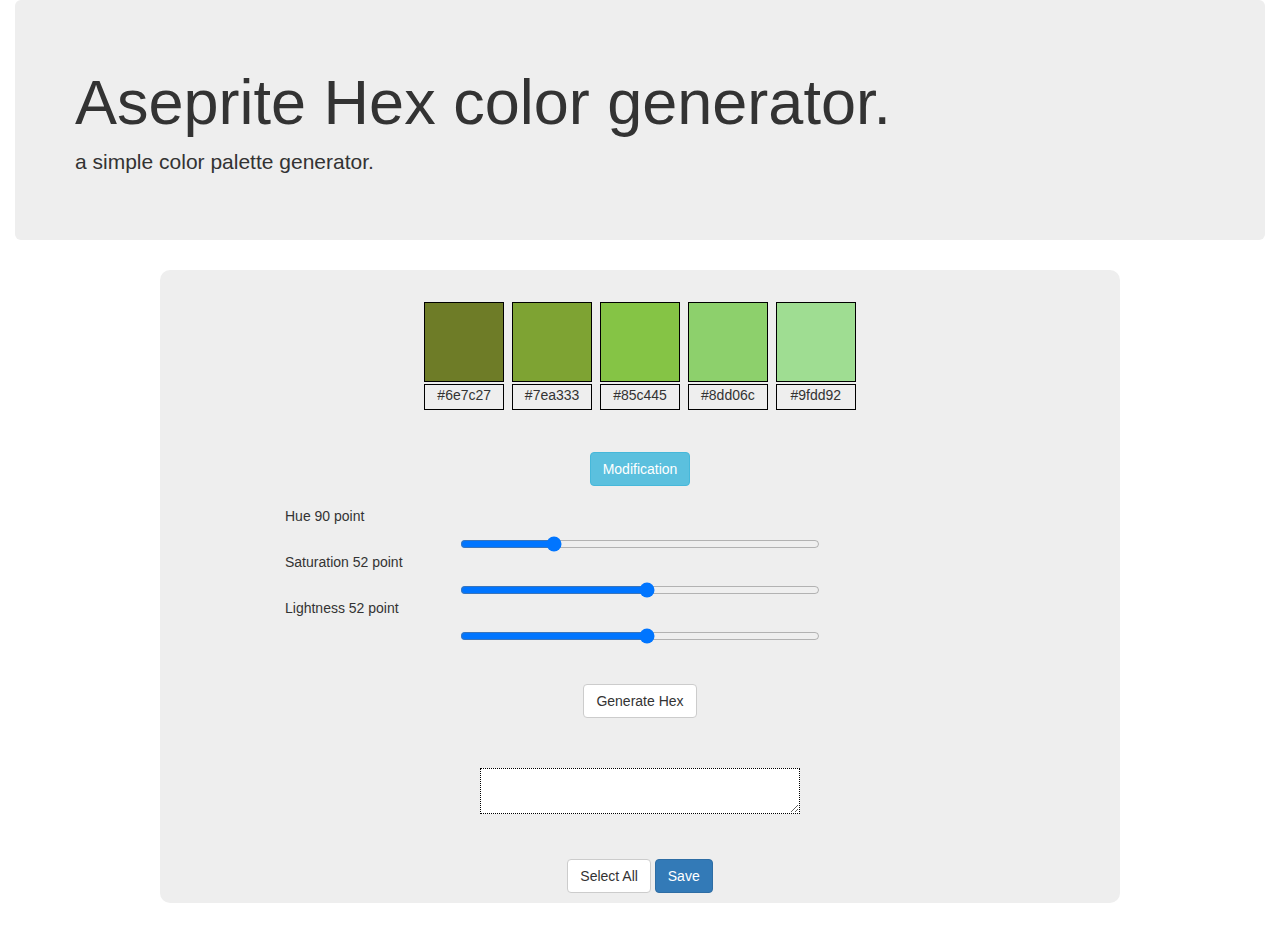
<file: index.html>
<!DOCTYPE html>
<html>
  <head>
    <meta charset="utf-8">
    <link rel="icon" href="./puzzle.png">
    <link href="https://fonts.googleapis.com/css?family=Athiti" rel="stylesheet">

    <title>Aseprite Color Palette</title>
    <!-- Bootstrap core CSS -->
    <link href="./css/bootstrap.min.css" rel="stylesheet">
    <link href="./css/cover.css" rel="stylesheet">

  </head>
  <body>
    <div class="container-fluid">
        <div class="jumbotron">
            <h1>Aseprite Hex color generator.</h1>
            <p>a simple color palette generator.</p>

        </div>

<div class="alignMain">
  <br>
  <div class="inner">
      <div class="colorborx">
        <!-- ============Color (-2)============ -->
          <div class="borderx">
              <div class="colorx" id="del2">


              </div>
              <div class="colortext" id="del2t">

              </div>
          </div>
        <!-- ============Color (-2)============ -->
        <!-- ============Color (-1)============ -->
          <div class="borderx">
              <div class="colorx" id="del1">


              </div>
              <div class="colortext" id="del1t">

              </div>
          </div>
        <!-- ============Color (-1)============ -->
        <!-- ============Color (0)============ -->
          <div class="borderx">
              <div class="colorx" id="d0">


              </div>
              <div class="colortext" id="d0t">

              </div>
          </div>
        <!-- ============Color (0)============ -->
        <!-- ============Color (1)============ -->
          <div class="borderx">
              <div class="colorx" id="dps1">


              </div>
              <div class="colortext" id="dps1t">>

              </div>
          </div>
        <!-- ============Color (1)============ -->
        <!-- ============Color (2)============ -->
          <div class="borderx">
              <div class="colorx" id="dps2">


              </div>
              <div class="colortext" id="dps2t">

              </div>
          </div>
        <!-- ============Color (2)============ -->
          </div>
      </div>

      <div class="container-fluid" align="center">
        <br><br>
      <button type="button" class="btn btn-info" data-toggle="collapse" data-target="#demo">Modification</button>
      <br>
      <br>

      <div id="demo" class="collapse">
      <br>
                  <p>Master Formular</p>
                  <p><input type="text" value="10" id="Mformular" onchange="Lopping()"></p>
                  <p>Color Distance<a href="#" data-toggle="tooltip" title="Amount of color palette Row.">*</a></p>
                  <input type="text" value="10" id="ColorDist" onchange="Lopping()">
      </br>
      </div>

      </div>
      <div class="container-fluid" align="center">
      <p class="text" >Hue <fv id="Hdis">90 </fv> point</p>
      <input type="range" id="Hv" value="90" max="360" style="width:360px" onchange="Lopping()">
      <p class="text">Saturation <fv id="Sdis">52 </fv> point</p>
      <input type="range" id="Sv" value="52" max="100px" style="width:360px" onchange="Lopping()">
      <p class="text">Lightness <fv id="Ldis">52 </fv> point</p>
      <input type="range" id="Lv" value="52" max="100px" style="width:360px" onchange="Lopping()">
      <br>
      <br>
      <p><button type="button" class="btn btn-default" onclick="genHex()">Generate Hex</button></p>
      <textarea class="textarea" id="textarea">



      </textarea>
      <div>
      <p><button type="button" class="btn btn-default" onclick="seText()">Select All</button>
      <button class="btn btn-primary" onclick="" type="button" id="btn-save">Save</button></p>

      </div>
</div>


        <!-- Bootstrap core JavaScript
        ================================================== -->
        <!-- Placed at the end of the document so the pages load faster -->
        <script src="./js/colorcolor.min.js"></script>
        <script src="./js/jquery-3.1.1.min.js"></script>
        <script src="./js/bootstrap.min.js"></script>
        <script src="./js/HSLtoRGB.js"></script>
        <script src="./js/bootbox.min.js"></script>
        <script src="./js/FileSaver.js"></script>
    </div>
    <br><br>
  </body>
</html>
</file>
<file: css/cover.css>
.borderx{


  display: inline-block;


}

.colorborx{
  text-align: center;
  margin-top: 10px;
}

.colorx{
  width: 80px;
  height: 80px;

  border: 1px solid black;

  margin: 2px;

}

.colortext{
  width: 80px;
  height: 26px;

  border: 1px solid black;
  margin: 2px;

}

p.text{
  text-align: left;
  padding-left: 110px;

}

.textarea{
border: 1px dotted black;
margin: 40px;

height: auto;

}

textarea{
  color:black;
  width: 320px;


}

h4{
color: #333;
font-style: normal;

}

input{
  color :black;

}

.alignMain{
  width: 960px;
  background-color: #eee;
  margin: 0 auto;
  border-radius: 10px;

}
</file>
